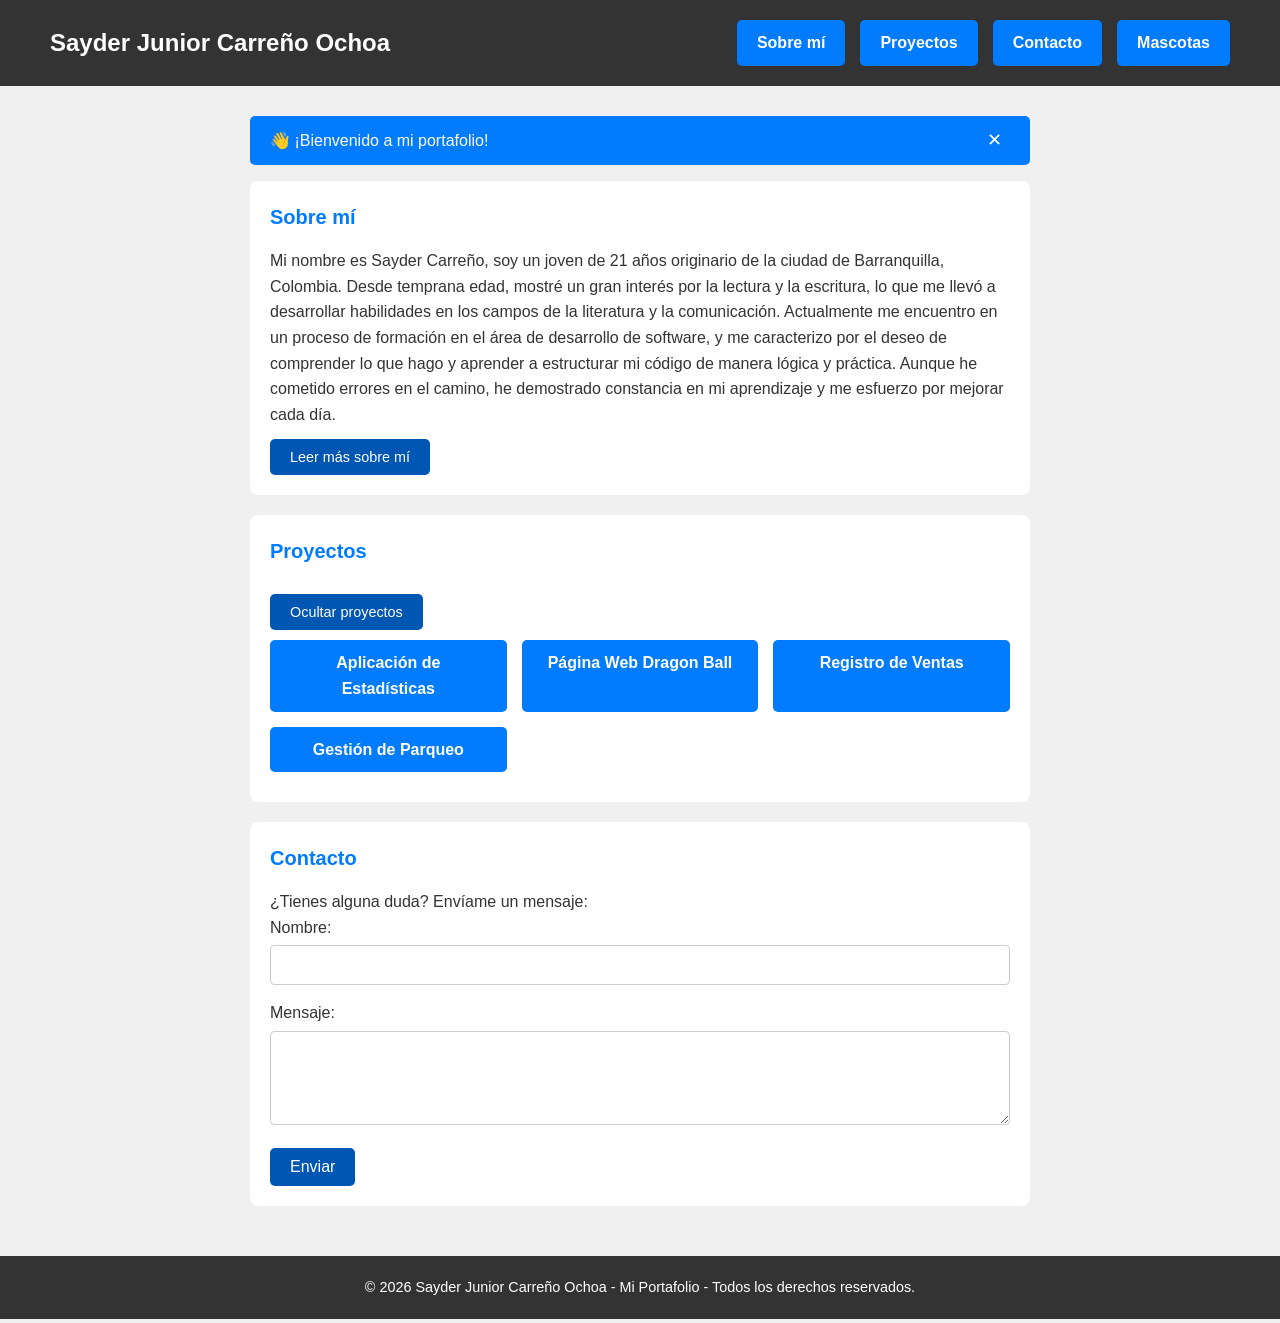
<file: index.html>
<!DOCTYPE html>
<html lang="en">
<head>
    <meta charset="UTF-8">
    <meta name="viewport" content="width=device-width, initial-scale=1.0">
    <title>Sayder Jr | Mi Portafolio</title>
    <link rel="stylesheet" href="styles.css">
</head>
<body>

    <header>
        <h1>Sayder Junior Carreño Ochoa</h1>
        <nav>
            <ul>
                <li><a href="#Sobre-mi">Sobre mí</a></li>
                <li><a href="#Proyectos">Proyectos</a></li>
                <li><a href="#Contacto">Contacto</a></li>
                <li><a href="mascotas.html" target="_self">Mascotas</a></li>
            </ul>
        </nav>
    </header>

    <main>


        <div id="bienvenida" class="bienvenida-banner">
            <span id="texto-bienvenida">👋 ¡Bienvenido a mi portafolio!</span>
            <button id="btn-cerrar-bienvenida" class="btn-cerrar" aria-label="Cerrar mensaje">✕</button>
        </div>

        <section id="Sobre-mi">
            <h2>Sobre mí</h2>

            <p id="parrafo-bio">Mi nombre es Sayder Carreño, soy un joven de 21 años originario de la ciudad de Barranquilla, Colombia.
                Desde temprana edad, mostré un gran interés por la lectura y la escritura, lo que me llevó a
                desarrollar habilidades en los campos de la literatura y la comunicación.
                Actualmente me encuentro en un proceso de formación en el área de desarrollo de software, y me
                caracterizo por el deseo de comprender lo que hago y aprender a estructurar mi código de manera
                lógica y práctica.
                Aunque he cometido errores en el camino, he demostrado constancia en mi aprendizaje y me esfuerzo
                por mejorar cada día.</p>
            <button id="btn-cambiar-texto" class="btn-secundario">Leer más sobre mí</button>
        </section>

        <section id="Proyectos">
            <h2>Proyectos</h2>

            <button id="btn-toggle-proyectos" class="btn-secundario">Ocultar proyectos</button>
            <div class="lista-proyectos" id="contenedor-proyectos">
                <a href="https://github.com/sayderochoa-gif/EstadisticasPartido.git" target="_blank">Aplicación de Estadísticas</a>
                <a href="https://github.com/sayderochoa-gif/proyect_dragonb.git" target="_blank">Página Web Dragon Ball</a>
                <a href="https://github.com/sayderochoa-gif/ReportSales.git" target="_blank">Registro de Ventas</a>
                <a href="https://github.com/sayderochoa-gif/Parking.git" target="_blank">Gestión de Parqueo</a>
            </div>
        </section>

        <section id="Contacto">
            <h2>Contacto</h2>
            <p>¿Tienes alguna duda? Envíame un mensaje:</p>
            <form>
                <div class="formulario-grup">
                    <label for="nombre">Nombre:</label>
                    <input type="text" id="nombre" name="nombre" required>
                </div>
                <div class="formulario-grup">
                    <label for="mensaje">Mensaje:</label>
                    <textarea name="mensaje" id="mensaje" rows="4"></textarea>
                </div>
                <button type="submit">Enviar</button>
            </form>
        </section>

    </main>

    <footer>
        <p>&copy; 2026 Sayder Junior Carreño Ochoa - Mi Portafolio - Todos los derechos reservados.</p>
    </footer>

    <script src="script.js"></script>
</body>
</html>
</file>
<file: styles.css>
:root {
    --color-primario: #027cfd;
    --color-hover: #fd0202;
    --color-fondo: #f0f0f0;
    --color-header: #333;
    --color-texto: #333;
    --color-blanco: #ffffff;
    --color-borde: #ddd;
    --color-boton-secundario: #0056b3;
    --color-acento: #007bff;

    --fuente-base: sans-serif;
    --tamano-base: 1rem;
    --tamano-h1: 1.5rem;
    --tamano-h2: 1.25rem;
    --tamano-footer: 0.9rem;

    --radio-borde: 5px;
    --radio-borde-lg: 8px;
    --radio-borde-xl: 15px;
    --sombra-hover: 0 10px 20px rgba(0,0,0,0.15);
}

* {
    margin: 0;
    padding: 0;
    box-sizing: border-box;
}

body {
    font-family: var(--fuente-base);
    background-color: var(--color-fondo);
    color: var(--color-texto);
    line-height: 1.6;
    font-size: var(--tamano-base);
}

img {
    max-width: 100%;
    height: auto;
    display: block;
}

header {
    background-color: var(--color-header);
    color: var(--color-blanco);
    padding: 1.25rem 3.125rem;
    display: flex;
    justify-content: space-between;
    align-items: center;
    flex-wrap: wrap;
    gap: 0.75rem;
}

header h1 {
    font-size: var(--tamano-h1);
}

nav ul {
    display: flex;
    list-style: none;
    gap: 0.9375rem;
    flex-wrap: wrap;
}

nav a,
.lista-proyectos a {
    display: inline-block;
    color: var(--color-blanco);
    text-decoration: none;
    background-color: var(--color-primario);
    padding: 0.625rem 1.25rem;
    border-radius: var(--radio-borde);
    transition: background-color 0.3s, transform 0.3s;
    font-weight: bold;
    text-align: center;
}

nav a:hover,
.lista-proyectos a:hover {
    background-color: var(--color-hover);
    transform: scale(1.05);
}

main {
    max-width: 50rem;
    margin: 1.25rem auto;
    padding: 0.625rem;
}

section {
    background: var(--color-blanco);
    margin-bottom: 1.25rem;
    padding: 1.25rem;
    border-radius: var(--radio-borde-lg);
}

h2 {
    margin-bottom: 0.9375rem;
    color: var(--color-acento);
    font-size: var(--tamano-h2);
}

.lista-proyectos {
    display: grid;
    grid-template-columns: repeat(3, 1fr);
    gap: 0.9375rem;
    padding: 0.625rem 0;
}


.lista-proyectos.oculto {
    display: none;
}

.bienvenida-banner {
    background-color: var(--color-primario);
    color: var(--color-blanco);
    padding: 0.75rem 1.25rem;
    border-radius: var(--radio-borde);
    display: flex;
    justify-content: space-between;
    align-items: center;
    margin-bottom: 1rem;
    font-size: 1rem;
}

.bienvenida-banner.oculto {
    display: none;
}

.btn-cerrar {
    background: transparent;
    color: var(--color-blanco);
    border: none;
    font-size: 1.1rem;
    cursor: pointer;
    padding: 0 0.5rem;
    border-radius: var(--radio-borde);
    transition: background-color 0.2s;
}

.btn-cerrar:hover {
    background-color: rgba(255,255,255,0.2);
}

.btn-secundario {
    background-color: var(--color-boton-secundario);
    color: var(--color-blanco);
    padding: 0.625rem 1.25rem;
    border: none;
    border-radius: var(--radio-borde);
    cursor: pointer;
    font-size: 0.9rem;
    margin-top: 0.75rem;
    transition: background-color 0.3s, transform 0.2s;
}

.btn-secundario:hover {
    background-color: var(--color-hover);
    transform: scale(1.03);
}

.formulario-grup {
    margin-bottom: 0.9375rem;
}

input,
textarea {
    width: 100%;
    padding: 0.625rem;
    border: 1px solid #ccc;
    border-radius: 4px;
    margin-top: 0.3125rem;
    font-size: var(--tamano-base);
}


button[type="submit"] {
    background-color: var(--color-boton-secundario);
    color: var(--color-blanco);
    padding: 0.625rem 1.25rem;
    border: none;
    border-radius: var(--radio-borde);
    cursor: pointer;
    font-size: var(--tamano-base);
    transition: background-color 0.3s;
}

button[type="submit"]:hover {
    background-color: var(--color-hover);
}


footer {
    background-color: var(--color-header);
    color: var(--color-blanco);
    text-align: center;
    padding: 1.25rem;
    font-size: var(--tamano-footer);
}

#galeria {
    display: grid;
    grid-template-columns: repeat(3, 1fr);
    gap: 1.25rem;
    background: transparent;
    max-width: 62.5rem;
    margin: 0 auto;
}

#galeria article {
    background: var(--color-blanco);
    border: 2px solid var(--color-borde);
    border-radius: var(--radio-borde-xl);
    padding: 0.9375rem;
    transition: border-color 0.3s, transform 0.3s, box-shadow 0.3s;
    text-align: center;
}

#galeria article img {
    width: 100%;
    height: 18.75rem;
    object-fit: cover;
    border-radius: 0.625rem;
    margin-bottom: 0.9375rem;
}

#galeria article:hover {
    border-color: var(--color-hover);
    transform: translateY(-0.625rem);
    box-shadow: var(--sombra-hover);
}


@media (max-width: 1024px) and (min-width: 601px) {
    .lista-proyectos {
        grid-template-columns: repeat(2, 1fr);
    }

    #galeria {
        grid-template-columns: repeat(3, 1fr);
    }
}

@media (max-width: 600px) {
    header {
        flex-direction: column;
        align-items: flex-start;
        padding: 1rem 1.25rem;
    }

    nav ul {
        flex-direction: column;
        gap: 0.5rem;
        width: 100%;
    }

    nav a {
        width: 100%;
        text-align: center;
    }

    main {
        padding: 0.625rem;
    }

    .lista-proyectos {
        grid-template-columns: 1fr;
    }

    #galeria {
        grid-template-columns: repeat(2, 1fr);
    }

    h2 {
        font-size: 1.1rem;
    }

    body {
        font-size: 0.9375rem;
    }
}
</file>
